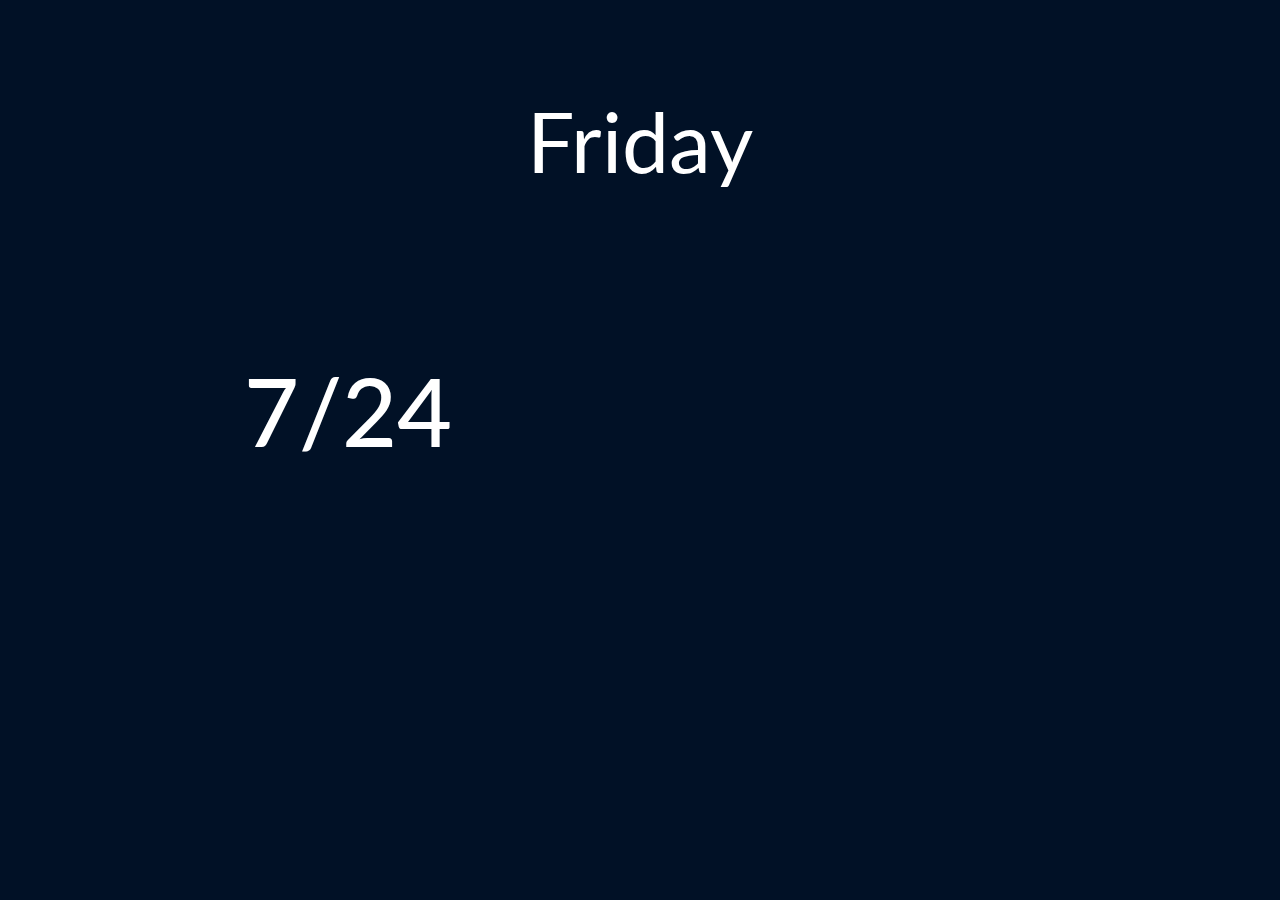
<file: index.html>
<!DOCTYPE html>
<html lang="en">

<head>
    <meta charset="utf-8">
    <meta http-equiv="X-UA-Compatible" content="IE=edge">
    <meta name="viewport" content="width=device-width, initial-scale=1">
    <!-- The above 3 meta tags *must* come first in the head; any other head content must come *after* these tags -->
    

    <title>Smart Clock</title>

    <!-- Bootstrap -->
    <link href="https://maxcdn.bootstrapcdn.com/bootstrap/3.3.7/css/bootstrap.min.css" rel="stylesheet" integrity="sha384-BVYiiSIFeK1dGmJRAkycuHAHRg32OmUcww7on3RYdg4Va+PmSTsz/K68vbdEjh4u" crossorigin="anonymous">
    
    <link href="https://fonts.googleapis.com/css?family=Roboto+Mono" rel="stylesheet">
    
    <link href="https://fonts.googleapis.com/css?family=Lato" rel="stylesheet">
    <link href="style.css" rel="stylesheet" type="text/css"/>

    <!-- HTML5 shim and Respond.js for IE8 support of HTML5 elements and media queries -->
    <!-- WARNING: Respond.js doesn't work if you view the page via file:// -->
    <!--[if lt IE 9]>
      <script src="https://oss.maxcdn.com/html5shiv/3.7.3/html5shiv.min.js"></script>
      <script src="https://oss.maxcdn.com/respond/1.4.2/respond.min.js"></script>
    <![endif]-->
</head>

<body>

    <div class="container">
        <ul class="nav nav-tabs hidden">
  <li role="presentation" class="active"><a href="index.html">Class</a></li>
  <li role="presentation"><a href="LibraryMode.html">Library</a></li>
  <li role="presentation"><a href="NightMode.html">Night</a></li>
  <li role="presentation"><a href="Fancy.html">Fancy</a></li>        
</ul>
        <div id="lionAlert">
        <h1>This is a lion Alert</h1>
        <h2>This is a description</h2>
        </div>
        <h1 id="clock" class="classClock"></h1>
        <div class="classModeContainer">
        <p id="day"></p>
            <div class="row">
                <div class="col-md-6 classRow">
            <h2 id="date"></h2>
                </div>
                <div class="col-md-6 classRow">
            <p id="weather" class="classModeWeather"></p>
                </div>
            </div>
        </div>
    </div>
    <!-- /.container -->


    <!-- jQuery (necessary for Bootstrap's JavaScript plugins) -->
    <script src="https://ajax.googleapis.com/ajax/libs/jquery/1.12.4/jquery.min.js"></script>
    <!-- Include all compiled plugins (below), or include individual files as needed -->
    <script src="https://maxcdn.bootstrapcdn.com/bootstrap/3.3.7/js/bootstrap.min.js" integrity="sha384-Tc5IQib027qvyjSMfHjOMaLkfuWVxZxUPnCJA7l2mCWNIpG9mGCD8wGNIcPD7Txa" crossorigin="anonymous"></script>
    <script src="app.js"></script>
</body>

</html>
</file>
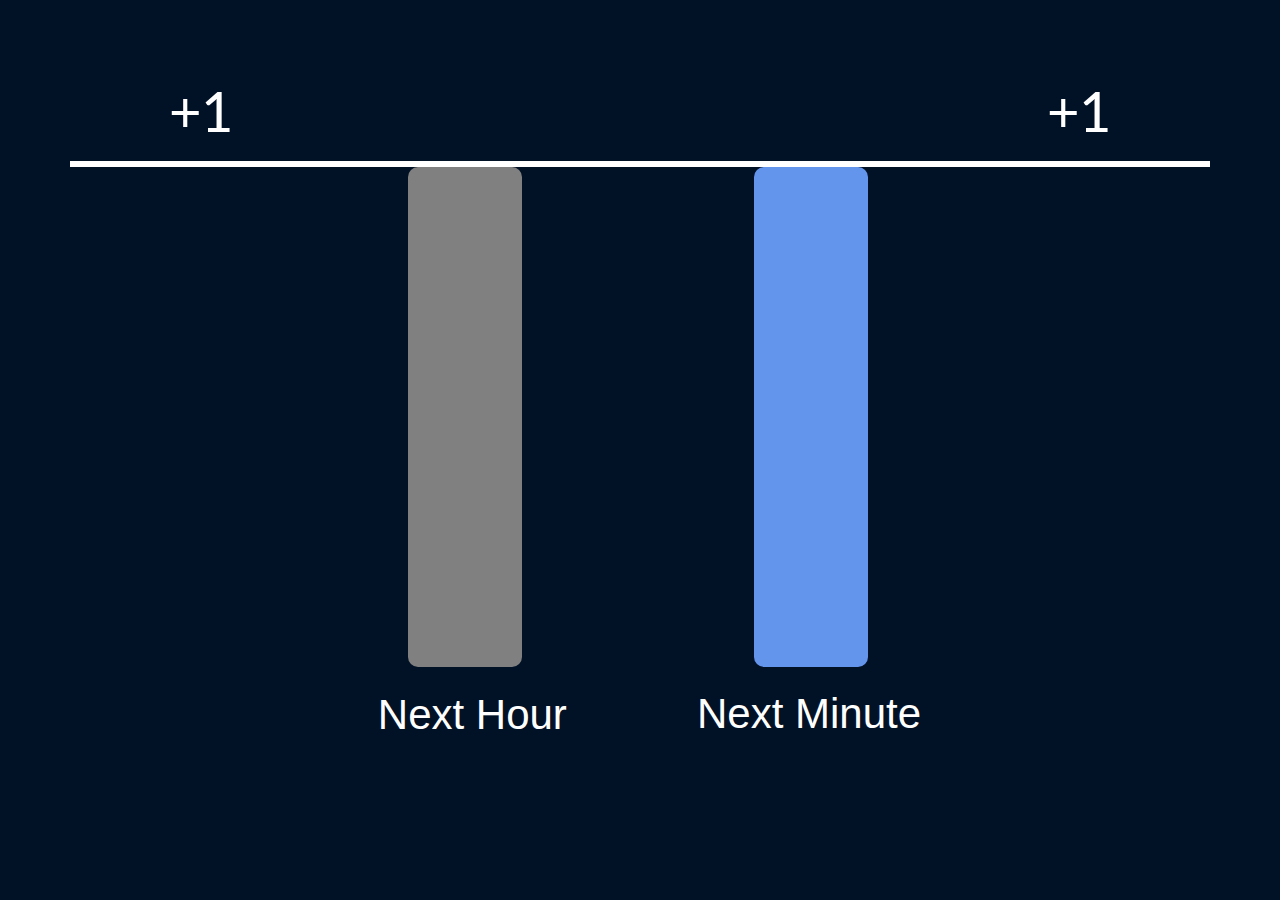
<file: Fancy.html>
<!DOCTYPE html>
<html lang="en">

<head>
    <meta charset="utf-8">
    <meta http-equiv="X-UA-Compatible" content="IE=edge">
    <meta name="viewport" content="width=device-width, initial-scale=1">
    <!-- The above 3 meta tags *must* come first in the head; any other head content must come *after* these tags -->
    

    <title>Smart Clock</title>

    <!-- Bootstrap -->
    <link href="https://maxcdn.bootstrapcdn.com/bootstrap/3.3.7/css/bootstrap.min.css" rel="stylesheet" integrity="sha384-BVYiiSIFeK1dGmJRAkycuHAHRg32OmUcww7on3RYdg4Va+PmSTsz/K68vbdEjh4u" crossorigin="anonymous">
    
    <link href="https://fonts.googleapis.com/css?family=Roboto+Mono" rel="stylesheet">
    
    <link href="https://fonts.googleapis.com/css?family=Lato" rel="stylesheet">
    <link href="style.css" rel="stylesheet" type="text/css"/>

    <!-- HTML5 shim and Respond.js for IE8 support of HTML5 elements and media queries -->
    <!-- WARNING: Respond.js doesn't work if you view the page via file:// -->
    <!--[if lt IE 9]>
      <script src="https://oss.maxcdn.com/html5shiv/3.7.3/html5shiv.min.js"></script>
      <script src="https://oss.maxcdn.com/respond/1.4.2/respond.min.js"></script>
    <![endif]-->
</head>

<body>

    <div class="container">
        <ul class="nav nav-tabs hidden">
  <li role="presentation"><a href="index.html">Class</a></li>
  <li role="presentation"><a href="LibraryMode.html">Library</a></li>
  <li role="presentation"><a href="NightMode.html">Night</a></li>
  <li role="presentation" class="active"><a href="Fancy.html">Fancy</a></li>        
</ul>
        <div class="row fancyrow">
        <div class="col-md-3"><p class="hourPlus">+1</p></div>
        <div class="col-md-6">
        <h1 class="FancyTime"></h1>
            </div>
        <div class="col-md-3"><p class="secondPlus">+1</p></div>
        
        </div>
        
        <div class='barContainer'>
            
        <div class="hourBar"></div>
            
        <div class="minuteBar"></div>
        <div class="heightBar"></div> 
        </div>
        <h3 class="hourDescription">Next Hour</h3> 
        <h3 class="minuteDescription"> Next Minute</h3>
        
        
    </div>
    <!-- /.container -->


    <!-- jQuery (necessary for Bootstrap's JavaScript plugins) -->
    <script src="https://ajax.googleapis.com/ajax/libs/jquery/1.12.4/jquery.min.js"></script>
    <!-- Include all compiled plugins (below), or include individual files as needed -->
    <script src="https://maxcdn.bootstrapcdn.com/bootstrap/3.3.7/js/bootstrap.min.js" integrity="sha384-Tc5IQib027qvyjSMfHjOMaLkfuWVxZxUPnCJA7l2mCWNIpG9mGCD8wGNIcPD7Txa" crossorigin="anonymous"></script>
    <script src="app.js"></script>
</body>

</html>
</file>
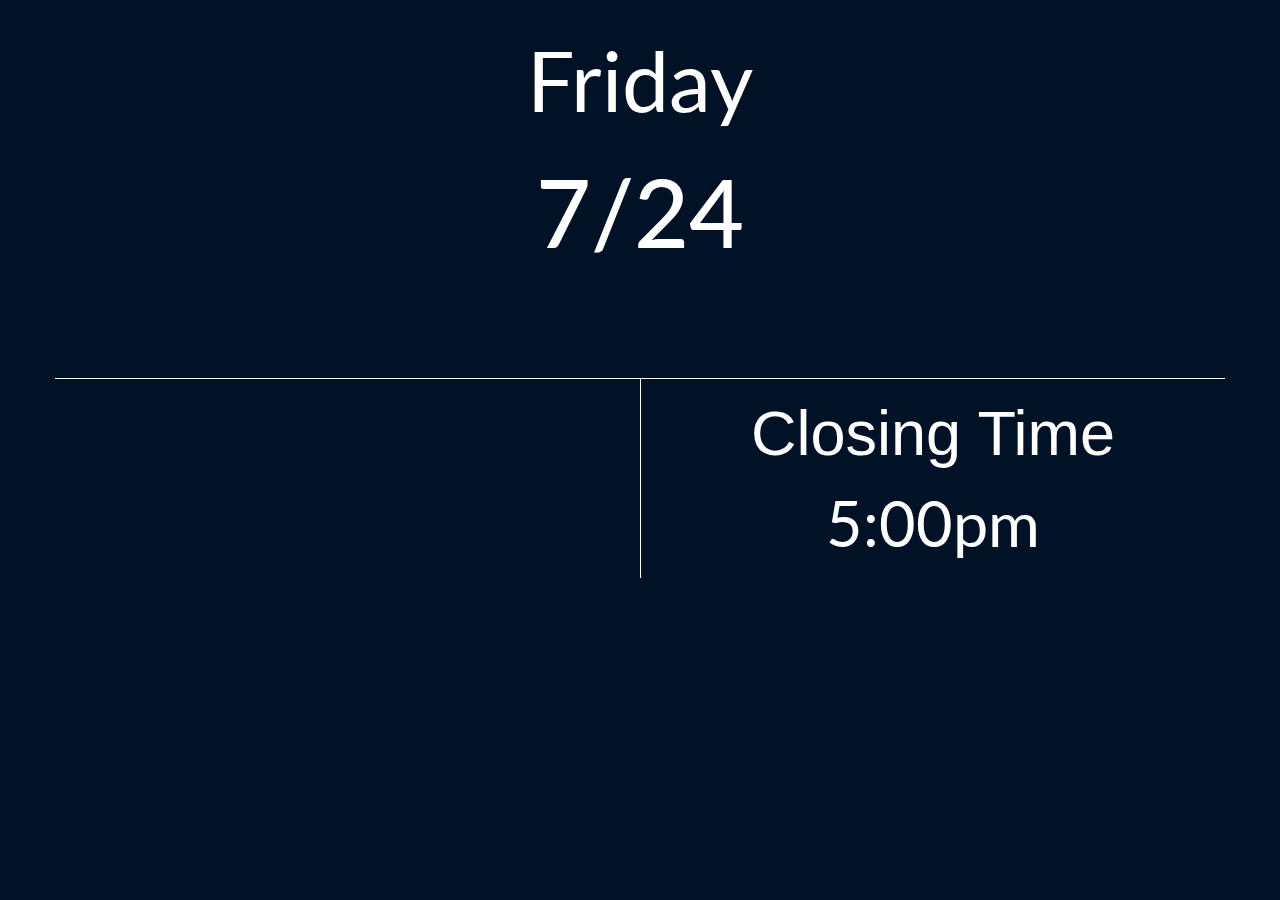
<file: LibraryMode.html>
<!DOCTYPE html>
<html lang="en">

<head>
    <meta charset="utf-8">
    <meta http-equiv="X-UA-Compatible" content="IE=edge">
    <meta name="viewport" content="width=device-width, initial-scale=1">
    <!-- The above 3 meta tags *must* come first in the head; any other head content must come *after* these tags -->
    

    <title>Smart Clock</title>

    <!-- Bootstrap -->
    <link href="https://maxcdn.bootstrapcdn.com/bootstrap/3.3.7/css/bootstrap.min.css" rel="stylesheet" integrity="sha384-BVYiiSIFeK1dGmJRAkycuHAHRg32OmUcww7on3RYdg4Va+PmSTsz/K68vbdEjh4u" crossorigin="anonymous">
    
    <link href="https://fonts.googleapis.com/css?family=Roboto+Mono" rel="stylesheet">
    
    <link href="https://fonts.googleapis.com/css?family=Lato" rel="stylesheet">
    <link href="style.css" rel="stylesheet" type="text/css"/>

    <!-- HTML5 shim and Respond.js for IE8 support of HTML5 elements and media queries -->
    <!-- WARNING: Respond.js doesn't work if you view the page via file:// -->
    <!--[if lt IE 9]>
      <script src="https://oss.maxcdn.com/html5shiv/3.7.3/html5shiv.min.js"></script>
      <script src="https://oss.maxcdn.com/respond/1.4.2/respond.min.js"></script>
    <![endif]-->
</head>

<body>

    <div class="container">
        <ul class="nav nav-tabs hidden">
  <li role="presentation"><a href="index.html">Class</a></li>
  <li role="presentation" class="active"><a href="LibraryMode.html">Library</a></li>
  <li role="presentation"><a href="NightMode.html">Night</a></li>
    <li role="presentation"><a href="Fancy.html">Fancy</a></li>        
</ul>
        <div id="lionAlert">
        <h1>This is a lion Alert</h1>
        <h2>This is a description</h2>
        </div>
        <h1 id="clock"></h1>
        
        <div class="libContainer">
        <p id="day"></p>
        <h2 id="date"></h2>
        <div class="row">
            <div class="col-md-6 rightborder">
        <p id="weather" class="libraryModeWeather"></p>
            </div>
            <div class="col-md-6 leftborder">
                <h3>Closing Time</h3>
                <p id="closingTime">12:00am</p>
                </div>
            </div>
        </div>
    </div>
    <!-- /.container -->


    <!-- jQuery (necessary for Bootstrap's JavaScript plugins) -->
    <script src="https://ajax.googleapis.com/ajax/libs/jquery/1.12.4/jquery.min.js"></script>
    <!-- Include all compiled plugins (below), or include individual files as needed -->
    <script src="https://maxcdn.bootstrapcdn.com/bootstrap/3.3.7/js/bootstrap.min.js" integrity="sha384-Tc5IQib027qvyjSMfHjOMaLkfuWVxZxUPnCJA7l2mCWNIpG9mGCD8wGNIcPD7Txa" crossorigin="anonymous"></script>
    <script src="app.js"></script>
</body>

</html>
</file>
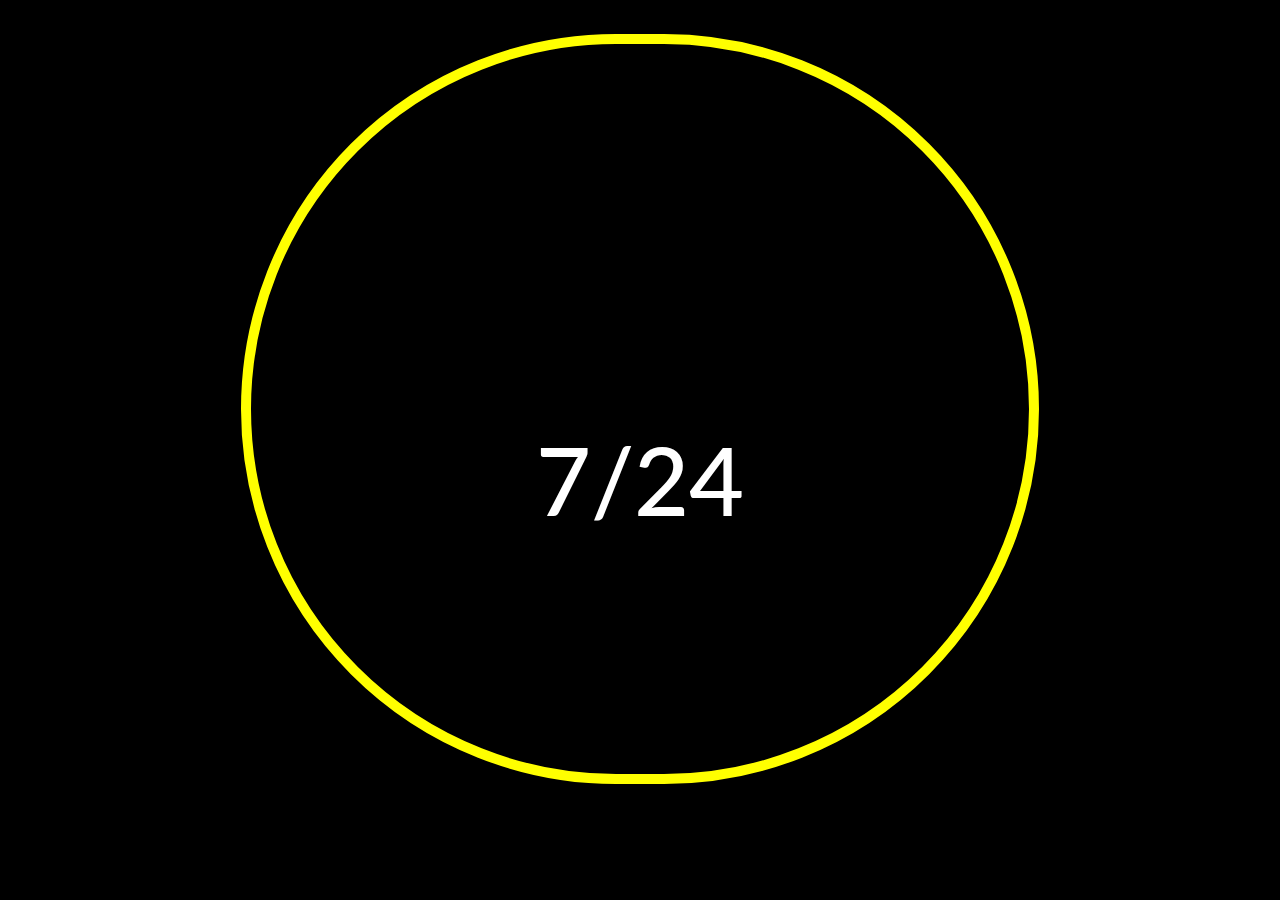
<file: NightMode.html>
<!DOCTYPE html>
<html lang="en">

<head>
    <meta charset="utf-8">
    <meta http-equiv="X-UA-Compatible" content="IE=edge">
    <meta name="viewport" content="width=device-width, initial-scale=1">
    <!-- The above 3 meta tags *must* come first in the head; any other head content must come *after* these tags -->
    

    <title>Smart Clock</title>

    <!-- Bootstrap -->
    <link href="https://maxcdn.bootstrapcdn.com/bootstrap/3.3.7/css/bootstrap.min.css" rel="stylesheet" integrity="sha384-BVYiiSIFeK1dGmJRAkycuHAHRg32OmUcww7on3RYdg4Va+PmSTsz/K68vbdEjh4u" crossorigin="anonymous">
    
    <link href="https://fonts.googleapis.com/css?family=Roboto+Mono" rel="stylesheet">
    
    <link href="https://fonts.googleapis.com/css?family=Lato" rel="stylesheet">
    <link href="style.css" rel="stylesheet" type="text/css"/>

    <!-- HTML5 shim and Respond.js for IE8 support of HTML5 elements and media queries -->
    <!-- WARNING: Respond.js doesn't work if you view the page via file:// -->
    <!--[if lt IE 9]>
      <script src="https://oss.maxcdn.com/html5shiv/3.7.3/html5shiv.min.js"></script>
      <script src="https://oss.maxcdn.com/respond/1.4.2/respond.min.js"></script>
    <![endif]-->
</head>

<body class="nightModeBody">

    <div class="container">
        <ul class="nav nav-tabs hidden">
  <li role="presentation"><a href="index.html">Class</a></li>
  <li role="presentation"><a href="LibraryMode.html">Library</a></li>
  <li role="presentation" class="active"><a href="NightMode.html">Night</a></li>
<li role="presentation"><a href="Fancy.html">Fancy</a></li>            
</ul>
        <div id="lionAlert">
        <h1>This is a lion Alert</h1>
        <h2>This is a description</h2>
        </div>
        <div class="nightContent">
        <div class="nightTimeCircle">
        <h1 class="nightTime"></h1>
        </div>
        <div class="nightDiv">
        <h2 id="date"></h2>
        <p id="weather" class="nightWeather"></p>
        </div>
        </div>
    </div>
    <!-- /.container -->


    <!-- jQuery (necessary for Bootstrap's JavaScript plugins) -->
    <script src="https://ajax.googleapis.com/ajax/libs/jquery/1.12.4/jquery.min.js"></script>
    <!-- Include all compiled plugins (below), or include individual files as needed -->
    <script src="https://maxcdn.bootstrapcdn.com/bootstrap/3.3.7/js/bootstrap.min.js" integrity="sha384-Tc5IQib027qvyjSMfHjOMaLkfuWVxZxUPnCJA7l2mCWNIpG9mGCD8wGNIcPD7Txa" crossorigin="anonymous"></script>
    <script src="app.js"></script>
</body>

</html>
</file>
<file: style.css>
html body{
    margin:0;
    padding:0;
    width:100%;
    height:100%;
}
html body{
    background-color:#011126;
    color:white;
    
}
#clock{
    text-align: center;
    font-size: 15em;
    font-family: 'Lato', sans-serif;
    
}
#lionAlert{
    text-align: center;
    background-color:gold;
    border:solid 1px red;
    border-radius: 5px;
    color:black;
    margin-top:1%;
    box-shadow: 5px 5px 2px red;
    margin-top:200px;
}
#lionAlert h1{
    font-size: 10em;
}
#lionAlert h2{
    font-size: 3em;
    padding: 20px;
}
.classModeContainer, .classClock{
    margin-top: 5%;
}
.classModeContainer{
    margin-top: 3%;
    line-height: 8em;
    font-size: 1.5em;
}
.classModeWeather{
    margin-left: 3%;
    color:deepskyblue;
}
.libraryModeWeather{
    margin-top: 7%;
    color:deepskyblue;
}
.libContainer{
    font-size:1.5em;
}
p, h2{
    text-align: center;
    font-family: 'Lato', sans-serif;
    font-size: 4em;    
    }
#date{
    font-size: 4.5em;
}

.col-md-6{
    text-align: center;
}
h3{
    font-size:3em;
}
#closingTime{
    font-size:3em;
}
.row{
    margin-top: 10%;
}
.rightborder{
    border-top: 1px solid white;
}
.leftborder{
    border-left: 1px solid white;
    border-top: 1px solid white;
}
.nightModeBody{
    background-color: black;
    color: white;
}
.nightTimeCircle{
    border: 10px solid yellow;
    width: 70%;
    border-radius: 1000px;
    height: 750px;
    margin-left: auto;
    margin-right: auto;
}
.nightTime{
    width: 60%;
    margin-left: 16.5%;
    text-align: center;
    font-size: 15em;
    font-family: 'Lato', sans-serif;
    margin-top: 15%;
}
.col-md-6 .classImage{
    width: 20%;
    margin-top: -11%;
}
.nightImage{
    width: 10%;
    margin-top: -6%;
}
.nightDiv{
    margin-top: -33%;
    font-size: 1.5em;
}
.nightContent{
    margin-top: 3%;
}
.nightWeather{
    padding-top: 2%;
    margin-left: -5%;
}
.barContainer{
    border-top: 6px solid white;
    text-align: center;
    
  
    
}
.hourBar{
    width: 10%;
    height: 500px;
    background-color: grey;
    display: inline-block;
    border-radius: 10px;
}
.minuteBar{
    width: 10%;
    height: 500px;
    background-color: cornflowerblue;
    display: inline-block;
    border-radius: 10px;
    margin-left: 20%;

}

.heightBar{    
    height: 490px;
    background-color: yellow;
    display: inline-block;
    border-radius: 10px;
}
.FancyTime{
    font-size: 15em; 
    font-family: 'Lato', sans-serif;
    
}

.fancyrow{
  margin-top: -2%;  
}
.col-md-3{
    margin-top: 8%;
}
.hourDescription{
    margin-left: 27%;
    width: 20%;
}
.minuteDescription{
   margin-top: -5%;
    width: 20%;
    margin-left: 55%;
}
</file>
